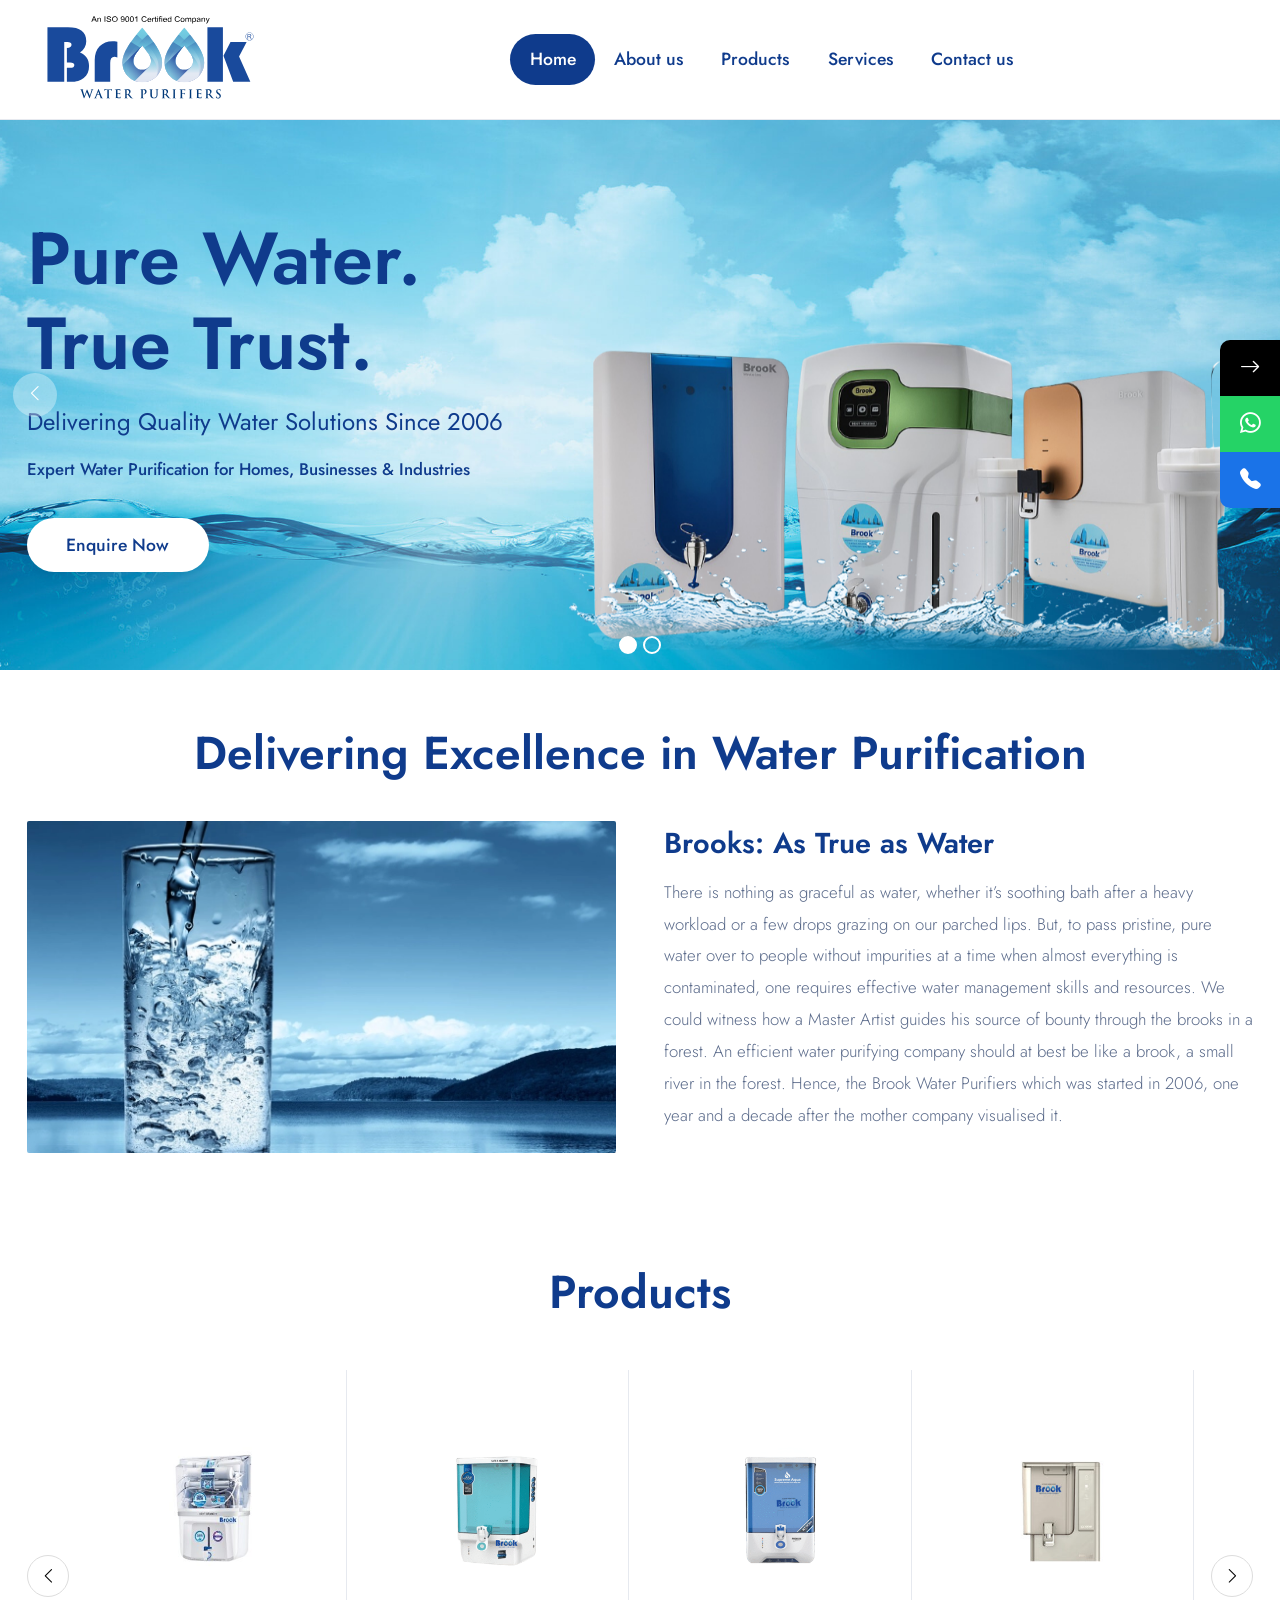
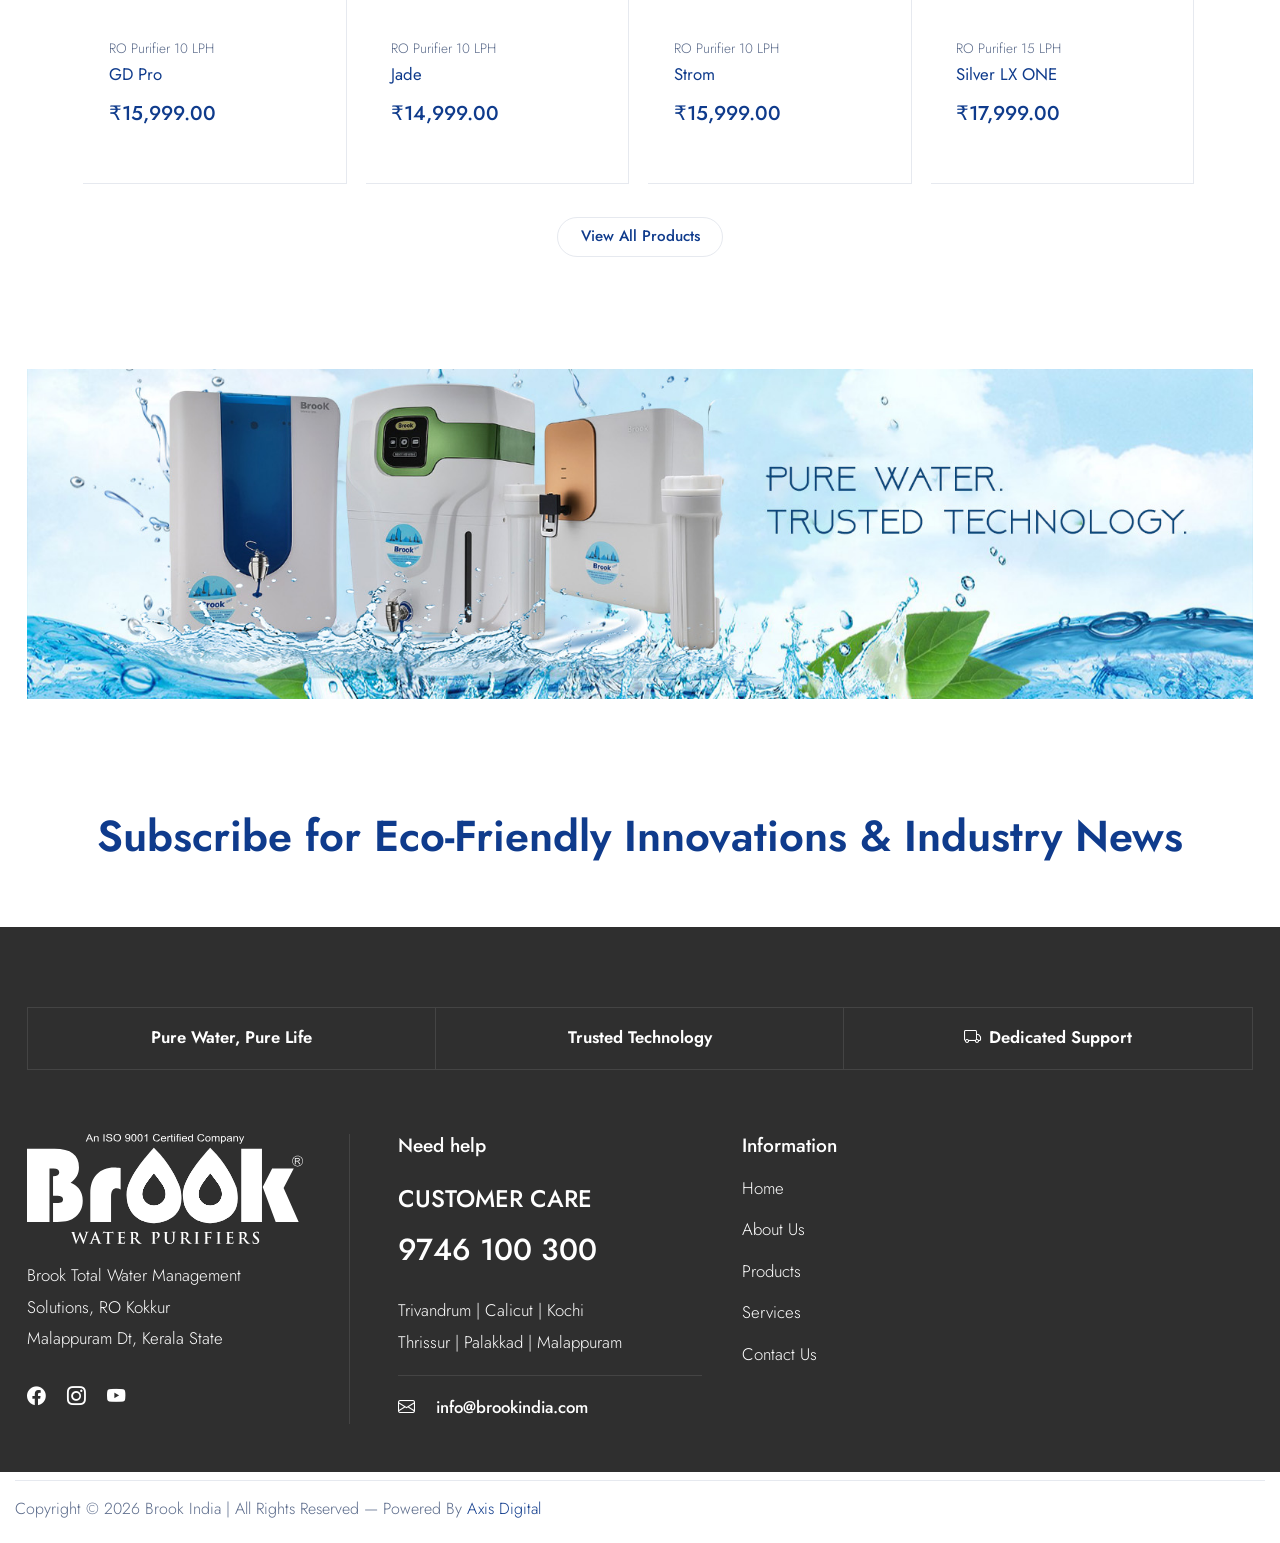
<file: index.html>
<!DOCTYPE html>
<html lang="en">
<head>
<meta charset="UTF-8"><meta name="viewport" content="width=device-width, initial-scale=1">
<!--SEO-->
<!-- SEO -->
<title>Brook Water Purifiers – RO Water Purifiers in Kerala | Since 2006</title>
<meta name="description" content="Brook Water Purifiers, Kerala – since 2006. RO purifiers, industrial RO plants, solar water heaters and swimming pool filters for homes, businesses and industries.">
<meta name="robots" content="index, follow">
<meta name="author" content="Brook Total Water Management Solutions">
<link rel="canonical" href="https://brookindia.com/">

<!-- Open Graph / Social Sharing -->
<meta property="og:title" content="Brook Water Purifiers – RO Water Purifiers in Kerala | Since 2006">
<meta property="og:description" content="Brook Water Purifiers, Kerala – since 2006. RO purifiers, industrial RO plants, solar water heaters and swimming pool filters for homes, businesses and industries.">
<meta property="og:image" content="https://brookindia.com/images/share-thumbnail.jpg">
<meta property="og:image:alt" content="Brook Water Purifiers">
<meta property="og:url" content="https://brookindia.com/">
<meta property="og:type" content="website">
<meta property="og:site_name" content="Brook Water Purifiers">
<meta property="og:locale" content="en_IN">

<!-- Twitter / X -->
<meta name="twitter:card" content="summary_large_image">
<meta name="twitter:title" content="Brook Water Purifiers – RO Water Purifiers in Kerala | Since 2006">
<meta name="twitter:description" content="Brook Water Purifiers, Kerala – since 2006. RO purifiers, industrial RO plants, solar water heaters and swimming pool filters for homes, businesses and industries.">
<meta name="twitter:image" content="https://brookindia.com/images/share-thumbnail.jpg">
<meta name="twitter:image:alt" content="Brook Water Purifiers">

<script type="application/ld+json">{"@context": "https://schema.org", "@type": "LocalBusiness", "name": "Brook Water Purifiers", "url": "https://brookindia.com/", "logo": "https://brookindia.com/images/logo/brook-logo-01.svg", "image": "https://brookindia.com/images/share-thumbnail.jpg", "telephone": "+91-9746100300", "email": "info@brookindia.com", "foundingDate": "2006", "description": "RO water purifiers, industrial RO plants, solar water heaters and swimming pool filters for homes, businesses and industries.", "address": {"@type": "PostalAddress", "streetAddress": "RO Kokkur", "addressLocality": "Malappuram", "addressRegion": "Kerala", "addressCountry": "IN"}}</script>
<!--/SEO-->
<link href="https://cdn.jsdelivr.net/npm/bootstrap@5.3.3/dist/css/bootstrap.min.css" rel="stylesheet">
<link href="https://cdn.jsdelivr.net/npm/bootstrap-icons@1.11.3/font/bootstrap-icons.min.css" rel="stylesheet">
<link href="https://fonts.googleapis.com/css2?family=Jost:wght@300;400;500;600&display=swap" rel="stylesheet">
<link href="css/style.css?v=20261028f" rel="stylesheet">
</head>
<body data-page="home">
<section class="hero-wrap">
  <div class="hero carousel slide carousel-fade" id="heroCar" data-bs-ride="carousel" data-bs-interval="4000" data-bs-pause="false">
    <div class="carousel-indicators">
      <button data-bs-target="#heroCar" data-bs-slide-to="0" class="active" aria-label="Slide 1"></button>
      <button data-bs-target="#heroCar" data-bs-slide-to="1" aria-label="Slide 2"></button>
    </div>
    <div class="carousel-inner">
      <div class="carousel-item active"><div class="item"><div class="container"><div class="hero-copy">
        <h1>Pure Water.<br>True Trust.</h1><p class="sub">Delivering Quality Water Solutions Since 2006</p>
        <p class="tag">Expert Water Purification for Homes, Businesses &amp; Industries</p><a href="contact.html" class="btn btn-white">Enquire Now</a>
      </div></div></div></div>
      <div class="carousel-item"><div class="item"><div class="container"><div class="hero-copy">
        <h1>Pure Water.<br>True Trust.</h1><p class="sub">Delivering Quality Water Solutions Since 2006</p>
        <p class="tag">Expert Water Purification for Homes, Businesses &amp; Industries</p><a href="contact.html" class="btn btn-white">Enquire Now</a>
      </div></div></div></div>
    </div>
    <button class="carousel-control-prev" type="button" data-bs-target="#heroCar" data-bs-slide="prev" aria-label="Previous"><span><i class="bi bi-chevron-left"></i></span></button>
    <button class="carousel-control-next" type="button" data-bs-target="#heroCar" data-bs-slide="next" aria-label="Next"><span><i class="bi bi-chevron-right"></i></span></button>
  </div>
  <img class="hero-const" src="images/banner/banner-img-const.png" alt="Brook water purifiers">
</section>

<section class="section"><div class="container">
  <h2 class="section-h">Delivering Excellence in Water Purification</h2>
  <div class="row about-row align-items-center g-5">
    <div class="col-lg-6"><img src="images/about.webp" alt="Pure water"></div>
    <div class="col-lg-6"><h3>Brooks: As True as Water</h3>
      <p>There is nothing as graceful as water, whether it’s soothing bath after a heavy workload or a few drops grazing on our parched lips. But, to pass pristine, pure water over to people without impurities at a time when almost everything is contaminated, one requires effective water management skills and resources. We could witness how a Master Artist guides his source of bounty through the brooks in a forest. An efficient water purifying company should at best be like a brook, a small river in the forest. Hence, the Brook Water Purifiers which was started in 2006, one year and a decade after the mother company visualised it.</p></div>
  </div>
</div></section>


<!-- Homepage-only Product Carousel -->
<section class="section products-section" id="homeProducts">
  <div class="container">
    <h2 class="section-h">Products</h2>
    <div class="home-product-carousel">
      <button
        type="button"
        class="home-product-nav prev"
        id="homeProductPrev"
        aria-label="Previous products">
        <i class="bi bi-chevron-left"></i>
      </button>

      <div class="home-product-viewport" id="homeProductViewport">
        <div class="home-product-track" id="homeProductTrack"></div>
      </div>

      <button
        type="button"
        class="home-product-nav next"
        id="homeProductNext"
        aria-label="Next products">
        <i class="bi bi-chevron-right"></i>
      </button>
    </div>

    <div class="text-center mt-4">
      <a href="products.html" class="btn-pill">View All Products</a>
    </div>
  </div>
</section>
<!-- End Homepage-only Product Carousel -->

<section class="section"><div class="container"><div class="banner"></div></div></section>

<section class="subscribe"><div class="container position-relative">

  <h2>Subscribe for Eco-Friendly Innovations &amp; Industry News</h2>
</div></section>
<script src="https://cdn.jsdelivr.net/npm/bootstrap@5.3.3/dist/js/bootstrap.bundle.min.js"></script>
<script src="js/layout.js"></script>
<script src="js/products.js"></script>
<script src="js/home-product-carousel.js"></script>
<script>document.getElementById("featured").innerHTML = PRODUCTS.filter(p => p.cat === "Industrial RO" || p.slug === "top-vessal-1354").map(p => cardHTML(p, true)).join("");</script>
</body>
</html>
</file>
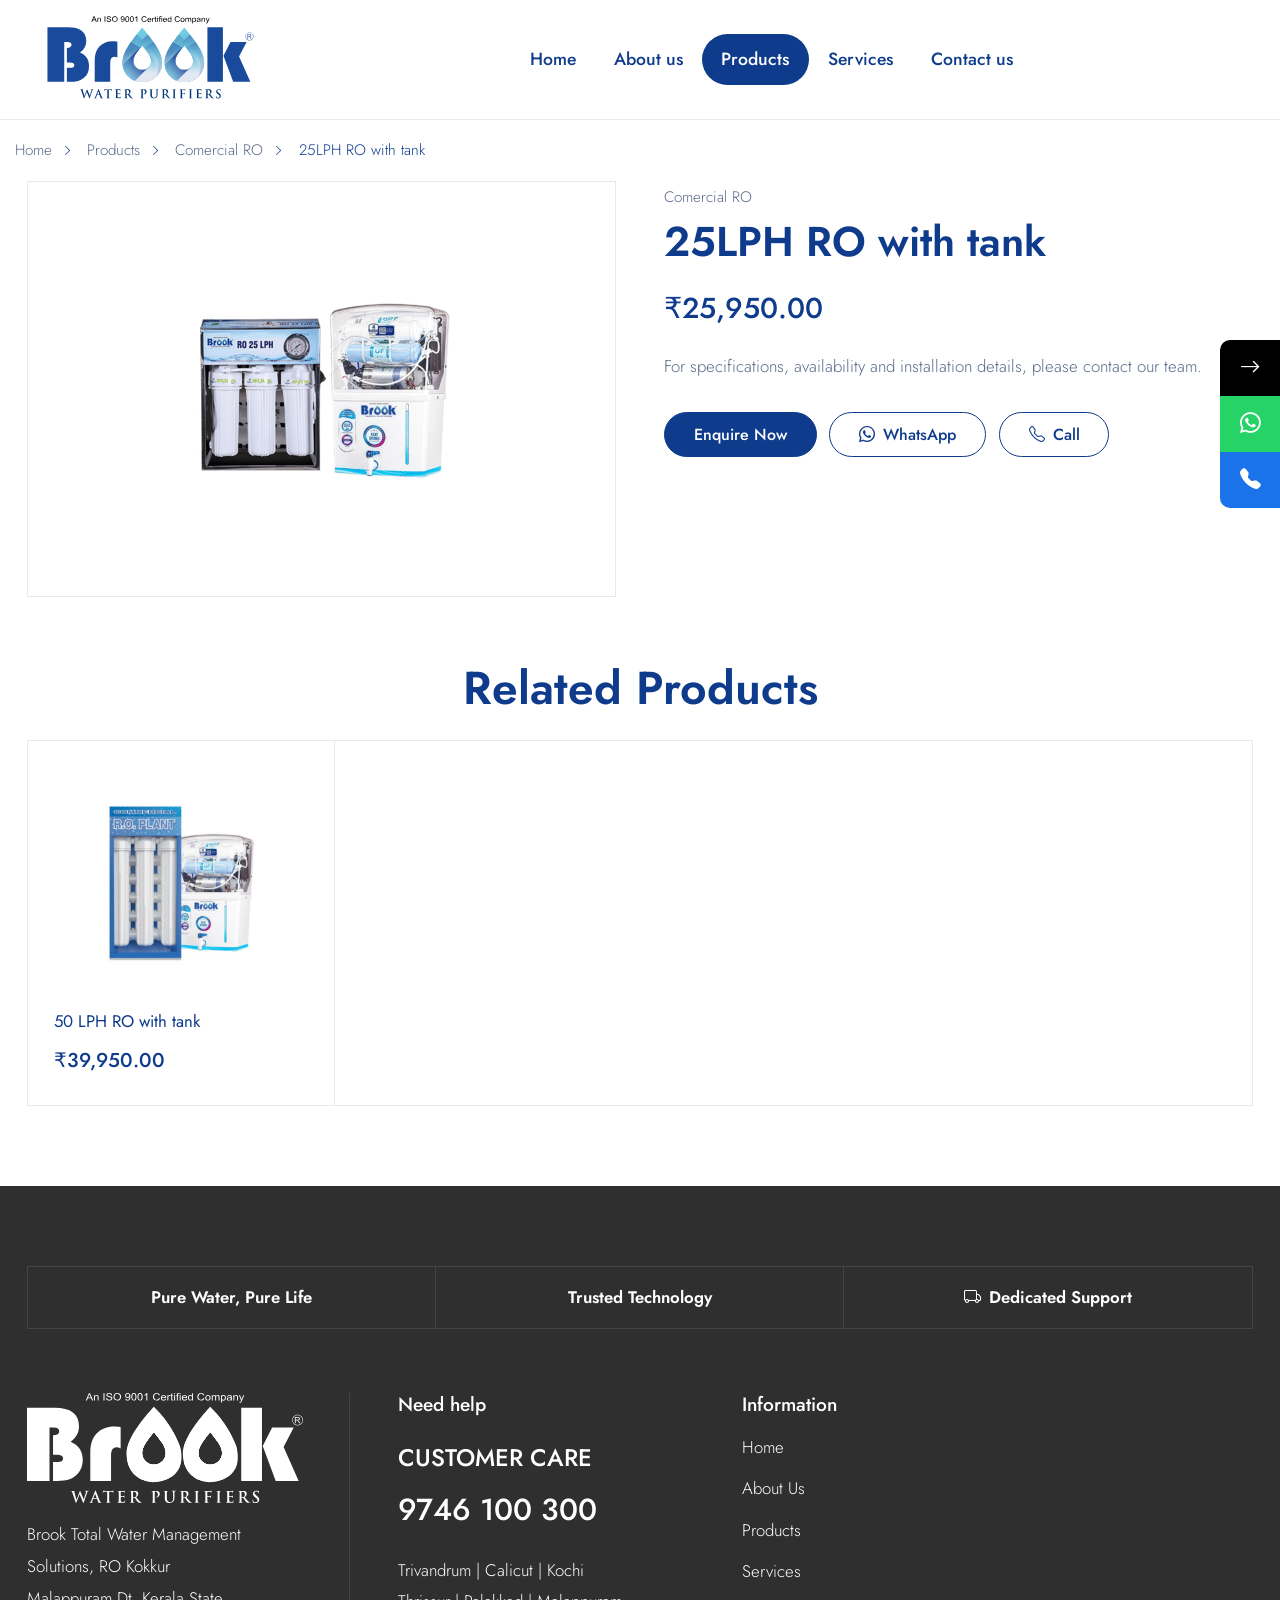
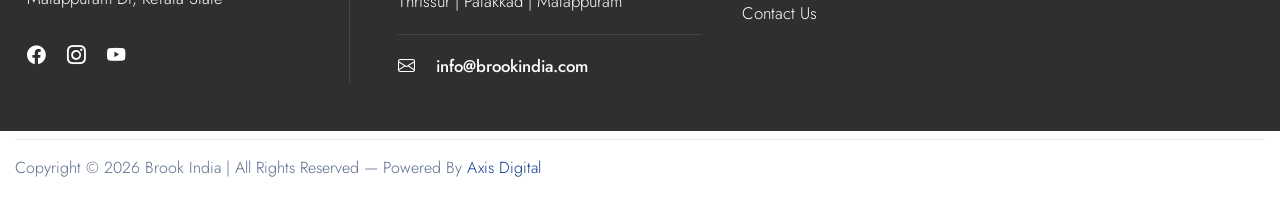
<file: product/25lph-ro/index.html>
<!DOCTYPE html>
<html lang="en">
<head>
<base href="../../">
<meta charset="UTF-8"><meta name="viewport" content="width=device-width, initial-scale=1">
<!--SEO-->
<!-- SEO -->
<title>25LPH RO with tank – Comercial RO | Brook Water Purifiers</title>
<meta name="description" content="25LPH RO with tank – Comercial RO from Brook Water Purifiers, Kerala. Price ₹25,950. Enquire for details, installation and service.">
<meta name="robots" content="index, follow">
<meta name="author" content="Brook Total Water Management Solutions">
<link rel="canonical" href="https://brookindia.com/product/25lph-ro/">

<!-- Open Graph / Social Sharing -->
<meta property="og:title" content="25LPH RO with tank – Comercial RO | Brook Water Purifiers">
<meta property="og:description" content="25LPH RO with tank – Comercial RO from Brook Water Purifiers, Kerala. Price ₹25,950. Enquire for details, installation and service.">
<meta property="og:image" content="https://brookindia.com/images/products/25LPH-RO-with-tank-350x350.png">
<meta property="og:image:alt" content="25LPH RO with tank">
<meta property="og:url" content="https://brookindia.com/product/25lph-ro/">
<meta property="og:type" content="product">
<meta property="og:site_name" content="Brook Water Purifiers">
<meta property="og:locale" content="en_IN">

<!-- Twitter / X -->
<meta name="twitter:card" content="summary_large_image">
<meta name="twitter:title" content="25LPH RO with tank – Comercial RO | Brook Water Purifiers">
<meta name="twitter:description" content="25LPH RO with tank – Comercial RO from Brook Water Purifiers, Kerala. Price ₹25,950. Enquire for details, installation and service.">
<meta name="twitter:image" content="https://brookindia.com/images/products/25LPH-RO-with-tank-350x350.png">
<meta name="twitter:image:alt" content="25LPH RO with tank">
<script type="application/ld+json">{"@context":"https://schema.org","@type":"Product","name":"25LPH RO with tank","image":"https://brookindia.com/images/products/25LPH-RO-with-tank-350x350.png","category":"Comercial RO","description":"25LPH RO with tank – Comercial RO from Brook Water Purifiers, Kerala. Price ₹25,950. Enquire for details, installation and service.","brand":{"@type":"Brand","name":"Brook"},"url":"https://brookindia.com/product/25lph-ro/","offers":{"@type":"Offer","priceCurrency":"INR","price":"25950","url":"https://brookindia.com/product/25lph-ro/","availability":"https://schema.org/InStock"}}</script>
<!--/SEO-->
<link href="https://cdn.jsdelivr.net/npm/bootstrap@5.3.3/dist/css/bootstrap.min.css" rel="stylesheet">
<link href="https://cdn.jsdelivr.net/npm/bootstrap-icons@1.11.3/font/bootstrap-icons.min.css" rel="stylesheet">
<link href="https://fonts.googleapis.com/css2?family=Jost:wght@300;400;500;600&display=swap" rel="stylesheet">
<link href="css/style.css?v=20261028f" rel="stylesheet">
</head>
<body data-page="products" data-slug="25lph-ro">
<div class="container crumbs">
  <a href="index.html">Home</a><i class="bi bi-chevron-right"></i>
  <a href="products.html">Products</a><i class="bi bi-chevron-right"></i>
  <a href="products.html" id="crumbCat">Category</a><i class="bi bi-chevron-right"></i>
  <span id="crumbName">Product</span>
</div>

<main class="container page">
  <div id="product"><p>Loading...</p></div>

  <section id="related" class="d-none">
    <h2 class="section-h">Related Products</h2>
    <div class="p-grid" id="relatedGrid"></div>
  </section>
</main>

<script src="https://cdn.jsdelivr.net/npm/bootstrap@5.3.3/dist/js/bootstrap.bundle.min.js"></script>
<script src="js/layout.js"></script>
<script src="js/products.js"></script>
<script src="js/product-page.js?v=3"></script>
</body>
</html>
</file>
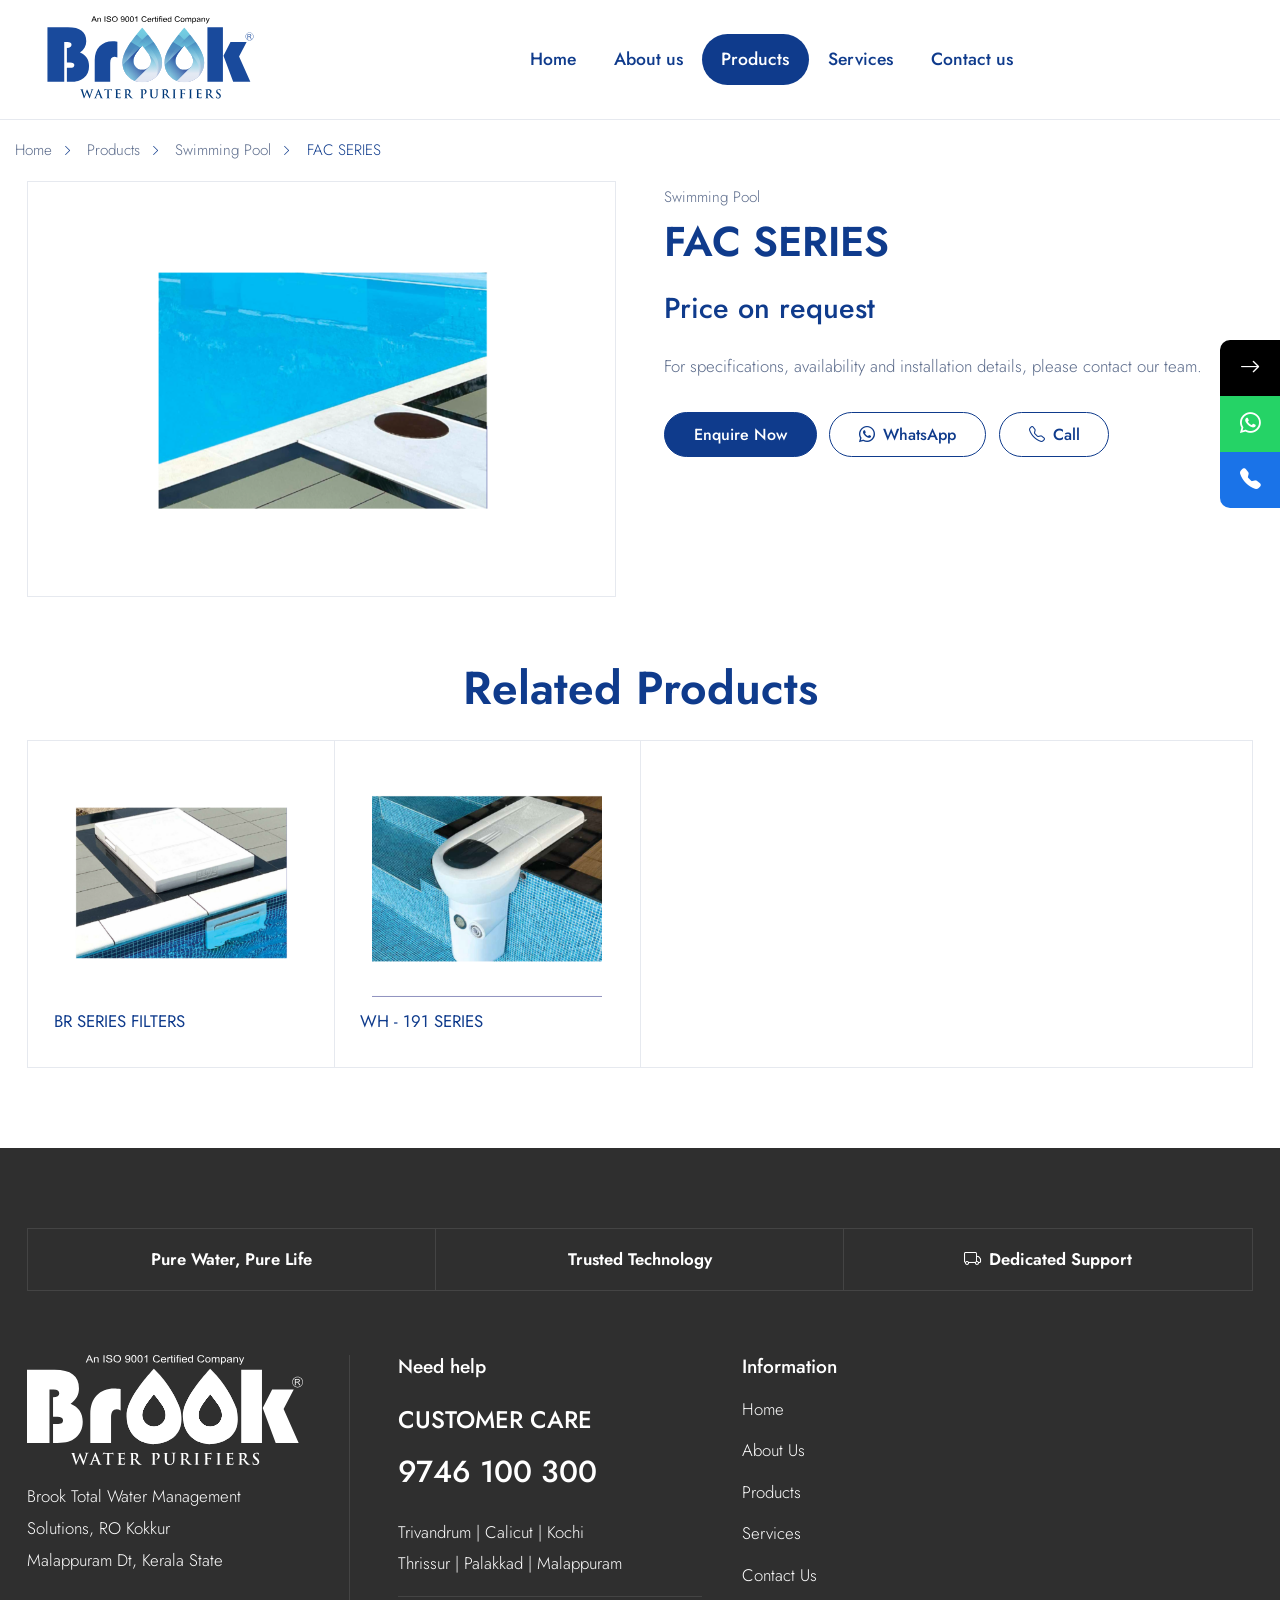
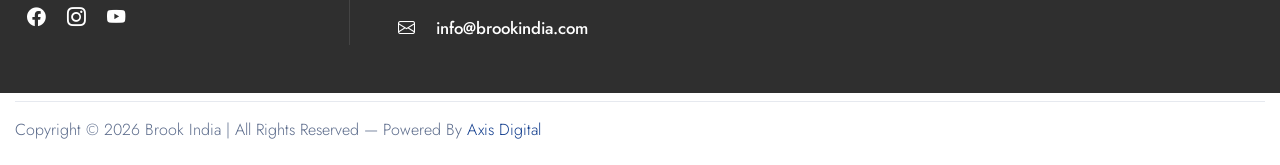
<file: product/fac-series/index.html>
<!DOCTYPE html>
<html lang="en">
<head>
<base href="../../">
<meta charset="UTF-8"><meta name="viewport" content="width=device-width, initial-scale=1">
<!--SEO-->
<!-- SEO -->
<title>FAC SERIES – Swimming Pool | Brook Water Purifiers</title>
<meta name="description" content="FAC SERIES – Swimming Pool from Brook Water Purifiers, Kerala. Enquire for details, installation and service.">
<meta name="robots" content="index, follow">
<meta name="author" content="Brook Total Water Management Solutions">
<link rel="canonical" href="https://brookindia.com/product/fac-series/">

<!-- Open Graph / Social Sharing -->
<meta property="og:title" content="FAC SERIES – Swimming Pool | Brook Water Purifiers">
<meta property="og:description" content="FAC SERIES – Swimming Pool from Brook Water Purifiers, Kerala. Enquire for details, installation and service.">
<meta property="og:image" content="https://brookindia.com/images/products/s5-350x350.png">
<meta property="og:image:alt" content="FAC SERIES">
<meta property="og:url" content="https://brookindia.com/product/fac-series/">
<meta property="og:type" content="product">
<meta property="og:site_name" content="Brook Water Purifiers">
<meta property="og:locale" content="en_IN">

<!-- Twitter / X -->
<meta name="twitter:card" content="summary_large_image">
<meta name="twitter:title" content="FAC SERIES – Swimming Pool | Brook Water Purifiers">
<meta name="twitter:description" content="FAC SERIES – Swimming Pool from Brook Water Purifiers, Kerala. Enquire for details, installation and service.">
<meta name="twitter:image" content="https://brookindia.com/images/products/s5-350x350.png">
<meta name="twitter:image:alt" content="FAC SERIES">
<script type="application/ld+json">{"@context":"https://schema.org","@type":"Product","name":"FAC SERIES","image":"https://brookindia.com/images/products/s5-350x350.png","category":"Swimming Pool","description":"FAC SERIES – Swimming Pool from Brook Water Purifiers, Kerala. Enquire for details, installation and service.","brand":{"@type":"Brand","name":"Brook"},"url":"https://brookindia.com/product/fac-series/"}</script>
<!--/SEO-->
<link href="https://cdn.jsdelivr.net/npm/bootstrap@5.3.3/dist/css/bootstrap.min.css" rel="stylesheet">
<link href="https://cdn.jsdelivr.net/npm/bootstrap-icons@1.11.3/font/bootstrap-icons.min.css" rel="stylesheet">
<link href="https://fonts.googleapis.com/css2?family=Jost:wght@300;400;500;600&display=swap" rel="stylesheet">
<link href="css/style.css?v=20261028f" rel="stylesheet">
</head>
<body data-page="products" data-slug="fac-series">
<div class="container crumbs">
  <a href="index.html">Home</a><i class="bi bi-chevron-right"></i>
  <a href="products.html">Products</a><i class="bi bi-chevron-right"></i>
  <a href="products.html" id="crumbCat">Category</a><i class="bi bi-chevron-right"></i>
  <span id="crumbName">Product</span>
</div>

<main class="container page">
  <div id="product"><p>Loading...</p></div>

  <section id="related" class="d-none">
    <h2 class="section-h">Related Products</h2>
    <div class="p-grid" id="relatedGrid"></div>
  </section>
</main>

<script src="https://cdn.jsdelivr.net/npm/bootstrap@5.3.3/dist/js/bootstrap.bundle.min.js"></script>
<script src="js/layout.js"></script>
<script src="js/products.js"></script>
<script src="js/product-page.js?v=3"></script>
</body>
</html>
</file>
<file: css/style.css>
:root{--navy:#0f3b8c;--text:#5a6a8a;--teal:#0d8fc4;--dark:#2f2f2f;--line:#e6e9ef;--red:#e3000f}
body{font-family:'Jost',sans-serif;color:var(--text);font-weight:300;font-size:1.05rem;line-height:1.9;padding-top:0}
h1,h2,h3,h4,h5{color:var(--navy);font-weight:600;font-family:'Jost',sans-serif}
a{text-decoration:none;color:var(--navy)}
.container{max-width:1250px}
/* header */
.site-header{background:#fff;border-bottom:1px solid var(--line);position:sticky;top:0;z-index:1040}
.site-header .navbar{padding:.4rem 0}
.site-header .navbar-brand img{height:96px;width:auto}
.site-header .nav-link{color:var(--navy);font-weight:500;font-size:1.1rem;padding:.55rem 1.2rem!important;border-radius:50px}
.site-header .nav-link.active{background:var(--navy);color:#fff}
.site-header .nav-link:hover:not(.active){color:var(--teal)}
.search-btn{display:none;border:0;background:none;color:var(--teal);font-size:1.4rem} /* search icon hidden; remove display:none to show it again */
.search-bar{display:none;border-top:1px solid var(--line);padding:.8rem 0;background:#fff}
.search-bar.open{display:block}
.navbar-toggler{border:0;font-size:1.8rem;color:var(--navy)}
@media(max-width:991px){.site-header .navbar-brand img{height:70px}.site-header .nav-link{border-radius:8px}}
/* breadcrumb */
.crumbs{padding:1rem 0;font-size:.95rem}
.crumbs a{color:var(--text)}
.crumbs i{font-size:.7rem;margin:0 .6rem;color:var(--navy)}
.crumbs span{color:var(--navy)}
.page-title{font-size:clamp(2.4rem,5vw,4rem);line-height:1.15;margin:.6rem 0 1.5rem}
.page{padding-bottom:5rem}
/* hero */
.hero-wrap{position:relative;overflow:hidden;background:url('../images/banner/hero-bg.jpg') center/cover no-repeat,linear-gradient(180deg,#a6dcf3 0%,#62bde6 50%,#1d8ccb 100%)}
.hero .item{min-height:550px;display:flex;align-items:center;position:relative;z-index:3}
.hero-copy{max-width:46%}
.hero-const{position:absolute;right:2%;bottom:0;width:min(54%,800px);height:auto;z-index:2;pointer-events:none}
.hero .carousel-control-prev,.hero .carousel-control-next{z-index:4;width:70px;opacity:1}
.hero .carousel-control-prev span,.hero .carousel-control-next span{width:44px;height:44px;border-radius:50%;background:rgba(255,255,255,.35);display:grid;place-items:center;color:#fff;font-size:1.1rem}
.hero .carousel-indicators{z-index:4}
@media(max-width:991px){.hero-copy{max-width:100%}.hero .item{min-height:auto;padding:3rem 0 1rem}.hero-const{position:relative;display:block;right:auto;width:92%;margin:0 auto}}
.hero h1{font-size:clamp(2.6rem,6vw,4.6rem);line-height:1.15;margin-bottom:.8rem}
.hero .sub{font-size:1.5rem;color:var(--navy);margin:0;font-weight:400}
.hero .tag{font-weight:500;color:var(--navy);margin:.6rem 0 2rem}
.btn-white{background:#fff;color:var(--navy);font-weight:500;border-radius:50px;padding:.8rem 2.4rem;font-size:1.1rem;box-shadow:0 4px 14px rgba(0,0,0,.08)}
.btn-white:hover{background:var(--navy);color:#fff}
.carousel-indicators [data-bs-target]{width:14px;height:14px;border-radius:50%;border:2px solid #fff;background:transparent;opacity:1}
.carousel-indicators .active{background:#fff}
.section{padding:3.5rem 0}
.section-h{text-align:center;font-size:clamp(1.9rem,3.6vw,2.9rem);margin-bottom:2.5rem}
.about-row img{width:100%;border-radius:2px}
.about-row h3{font-size:1.8rem;margin-bottom:1rem}
.btn-pill{display:inline-block;border:1px solid var(--line);border-radius:50px;padding:.3rem 1.4rem;font-size:.95rem;font-weight:500;color:var(--navy);background:#fff}
.btn-pill:hover{background:var(--navy);color:#fff}
.banner{min-height:330px;background:url('../images/pure-water.jpg') center/cover,#59b6e0;display:flex;align-items:center;justify-content:flex-end;padding:2rem 4rem}
.banner p{font-size:clamp(1.6rem,3.4vw,2.8rem);color:var(--navy);font-weight:300;letter-spacing:.04em;margin:0;line-height:1.3}
.subscribe{text-align:center;padding:3.5rem 0;position:relative}
.subscribe h2{font-size:clamp(1.7rem,3.4vw,2.7rem);position:relative}
.subscribe i.bg{position:absolute;font-size:6rem;color:#f1f3f7;top:0}
/* Hero slide animations */
@keyframes slideInLeft{from{opacity:0;transform:translateX(-90px)}to{opacity:1;transform:none}}
@keyframes slideInRight{from{opacity:0;transform:translateX(140px)}to{opacity:1;transform:none}}

.hero .carousel-item.active .hero-copy > *{animation:slideInLeft .8s ease both}
.hero .carousel-item.active .hero-copy h1{animation-delay:.1s}
.hero .carousel-item.active .hero-copy .sub{animation-delay:.25s}
.hero .carousel-item.active .hero-copy .tag{animation-delay:.4s}
.hero .carousel-item.active .hero-copy .btn{animation-delay:.55s}

.hero-const.animate{animation:slideInRight .9s ease both}

@media(prefers-reduced-motion:reduce){
  .hero .carousel-item.active .hero-copy > *,.hero-const.animate{animation:none}
}

/* products */
.p-grid{border:1px solid var(--line);display:grid;grid-template-columns:repeat(4,1fr)}
.p-grid.cols-3{grid-template-columns:repeat(3,1fr)}.p-grid.cols-2{grid-template-columns:repeat(2,1fr)}.p-grid.cols-1{grid-template-columns:1fr}
.p-card{padding:1.6rem;border-right:1px solid var(--line);border-bottom:1px solid var(--line);position:relative;margin:0 -1px -1px 0}
.p-card .hot{position:absolute;top:1.6rem;left:1.6rem;background:var(--red);color:#fff;font-size:.78rem;font-weight:500;padding:0 .8rem;border-radius:50px;line-height:1.5;z-index:1}
.p-img{height:230px;display:grid;place-items:center;margin-bottom:.8rem}
.p-img img{max-width:100%;max-height:230px;object-fit:contain}
.ph-icon{font-size:5rem;color:#c9d6ea}
.p-cat{font-size:.85rem;display:block;line-height:1.4;margin-bottom:.3rem}
.p-name{font-size:1.05rem;color:var(--navy);font-weight:400;line-height:1.45;margin:0 0 .5rem}
.p-price{font-size:1.25rem;color:var(--navy);font-weight:500}
@media(max-width:991px){.p-grid,.p-grid.cols-3{grid-template-columns:repeat(2,1fr)}}
@media(max-width:520px){.p-grid,.p-grid.cols-3,.p-grid.cols-2{grid-template-columns:1fr}}
.side h4{font-size:1.25rem;margin-bottom:1.2rem}
.side a{display:block;font-weight:500;font-size:1.15rem;padding:.55rem 0;line-height:1.4}
.side a.on,.side a:hover{color:var(--teal)}
.toolbar{background:#f1f3f7;border-radius:4px;display:flex;flex-wrap:wrap;align-items:center;margin-bottom:1.5rem;font-size:.95rem}
.toolbar>*{padding:.8rem 1.2rem}
.toolbar .views button{border:0;background:none;color:#8a96b0;font-size:1.3rem;padding:0 .5rem}
.toolbar .views button.on{color:var(--navy)}
.toolbar select{border:0;background:none;font-weight:600;color:var(--navy)}
.toolbar .views{background:#e8ebf2;align-self:stretch;display:flex;align-items:center}
/* lists */
.page ul.dots{padding-left:1.4rem}
.page ul.dots li{margin-bottom:.4rem}
.page ul.dots li::marker{color:var(--teal)}
.page h3.sec{font-size:1.8rem;margin:2.2rem 0 1rem}
.page p.lead2{font-size:1.15rem}
.scroll-row{display:flex;gap:1rem;overflow-x:auto;scroll-snap-type:x mandatory;padding-bottom:.8rem}
.scroll-row>*{flex:0 0 190px;height:270px;scroll-snap-align:start;background:#ffff;display:grid;place-items:center;overflow:hidden}
.scroll-row img{width:100%;height:100%;object-fit:cover}
.contact-pill{display:inline-block;border:1px solid var(--line);border-radius:50px;padding:.5rem 2rem;font-size:1.3rem;font-weight:500;margin:.8rem 0 1.4rem}
.map-big{width:100%;height:560px;border:0}
.social a{font-size:1.15rem;margin-right:1rem}
/* footer */
.site-footer{background:var(--dark);color:#fff;margin:0;padding:5rem 0 3rem}
.site-footer a{color:#fff}
.strip{display:grid;grid-template-columns:repeat(3,1fr);border:1px solid #444;text-align:center;font-weight:600;margin-bottom:4rem}
.strip div{padding:.9rem;border-right:1px solid #444}
.strip div:last-child{border:0}
.f-cols{display:grid;grid-template-columns:1.2fr 1.5fr 1fr 1fr;gap:2.5rem}
@media(max-width:991px){.f-cols{grid-template-columns:1fr 1fr}.strip{grid-template-columns:1fr}.strip div{border:0;border-bottom:1px solid #444}}
@media(max-width:560px){.f-cols{grid-template-columns:1fr}}
.site-footer h5{color:#fff;font-weight:500;font-size:1.2rem}
.site-footer .logo{height:110px;margin-bottom:1rem}
/* Mobile: slightly smaller footer logo with left padding */
@media(max-width:575px){
  .site-footer .logo{height:85px;padding-left:12px}
  /* address and social icons line up with the logo and match its width */
  .site-footer .logo + p{font-size:.93rem;line-height:1.7;padding-left:12px;margin-bottom:0}
  .site-footer .logo + p + .social{padding-left:12px}
  /* Information links (Home, About Us...) line up with the logo too */
  .site-footer .f-cols > div:nth-child(3){padding-left:12px}
}
.site-footer .col-mid{border-left:1px solid #444;padding-left:3rem}
.cc{font-size:1.5rem;font-weight:500;margin:1.2rem 0 0}
.cc-num{font-size:1.9rem;font-weight:500}
.f-mail{border-top:1px solid #444;margin-top:1rem;padding-top:1rem;font-weight:500}
.site-footer ul{list-style:none;padding:0}
.site-footer li{margin-bottom:.6rem}
.f-map{width:100%;height:180px;border:0}
.copy{padding:.8rem 0 1.2rem;font-size:1rem;border-top:1px solid var(--line);margin-top:.5rem}
.copy a{color:var(--navy)}
/* floating */
.side-fab{position:fixed;right:0;top:340px;z-index:1050;display:flex;flex-direction:column}
.side-fab a,.side-fab button{width:60px;height:56px;display:grid;place-items:center;color:#fff;font-size:1.3rem;border:0}
.side-fab .arrow{background:#000;border-radius:10px 0 0 0}
.side-fab .wa{background:#25d366}.side-fab .ph{background:#1a73e8;border-radius:0 0 0 10px}
.side-fab.closed .wa,.side-fab.closed .ph{display:none}
#toTop{position:fixed;right:10px;bottom:10px;width:50px;height:50px;border:0;background:#f1f3f7;color:var(--navy);font-size:1.3rem;opacity:0;pointer-events:none;transition:opacity .2s;z-index:1050}
#toTop.show{opacity:1;pointer-events:auto}
@media(max-width:575px){.side-fab a,.side-fab button{width:44px;height:44px;font-size:1.1rem}}
:focus-visible{outline:3px solid var(--teal);outline-offset:2px}





/* Homepage product carousel */
.home-product-carousel {
  position: relative;
  display: flex;
  align-items: center;
  gap: 12px;
}

.home-product-viewport {
  flex: 1;
  min-width: 0;
  overflow-x: auto;
  scroll-behavior: smooth;
  scrollbar-width: none;
  -ms-overflow-style: none;
}

.home-product-viewport::-webkit-scrollbar {
  display: none;
}

.home-product-track {
  display: flex;
  align-items: stretch;
  gap: 20px;
  padding: 10px 2px;
}

/* Show exactly 4 product cards in the visible area */
.home-product-track .p-card {
  flex: 0 0 calc((100% - 60px) / 4);
  min-width: 0;
}

/* Make product images bigger */
.home-product-track .p-img {
  width: 100%;
  height: 230px;
  display: flex;
  align-items: center;
  justify-content: center;
  overflow: hidden;
}

.home-product-track .p-img img {
  width: 100%;
  height: 100%;
  object-fit: contain;
  padding: 5px;
}

/* Navigation buttons */
.home-product-nav {
  flex: 0 0 42px;
  width: 42px;
  height: 42px;
  display: flex;
  align-items: center;
  justify-content: center;
  border: 1px solid #ddd;
  border-radius: 50%;
  background: #fff;
  cursor: pointer;
  z-index: 1;
}

.home-product-nav:hover {
  background: #f2f2f2;
}

/* Tablet: 3 products */
@media (max-width: 991px) {
  .home-product-track .p-card {
    flex-basis: calc((100% - 40px) / 3);
  }

  .home-product-track .p-img {
    height: 210px;
  }
}

/* Mobile: 2 products */
@media (max-width: 576px) {
  .home-product-carousel {
    gap: 6px;
  }

  .home-product-track {
    gap: 12px;
  }

  .home-product-track .p-card {
    flex-basis: calc((100% - 12px) / 2);
  }

  .home-product-track .p-img {
    height: 180px;
  }

  .home-product-nav {
    flex-basis: 32px;
    width: 32px;
    height: 32px;
  }
}

/* Awards and Certificates: separate sections, 3 columns each */
.doc-section{margin-bottom:3rem}
.doc-section h2{margin-bottom:1.5rem}
.doc-grid{
  display:grid;
  grid-template-columns:repeat(3,1fr);
  gap:20px;
}
.doc-grid img{
  display:block;
  width:100%;
  height:300px;
  object-fit:contain;
  padding:8px;
  background:#fff;
  border:1px solid #e5e5e5;
  border-radius:8px;
  cursor:zoom-in;
  transition:transform .25s ease, box-shadow .25s ease;
}
.doc-grid img:hover{transform:scale(1.03);box-shadow:0 5px 18px rgba(0,0,0,.15)}
@media (max-width:767.98px){.doc-grid{gap:12px}.doc-grid img{height:200px}}
@media (max-width:479.98px){.doc-grid{grid-template-columns:repeat(2,1fr)}.doc-grid img{height:170px}}

/* Full-screen image popup */
.image-popup {
  position: fixed;
  inset: 0;
  z-index: 99999;
  display: none;
  align-items: center;
  justify-content: center;
  padding: 50px 20px 20px;
  background: rgba(0, 0, 0, 0.88);
}

.image-popup.active {
  display: flex;
}

.image-popup img {
  display: block;
  max-width: 100%;
  max-height: 85vh;
  width: auto;
  height: auto;
  object-fit: contain;
  border-radius: 4px;
  cursor: default;
}

.popup-close {
  position: absolute;
  top: 12px;
  right: 22px;
  width: 44px;
  height: 44px;
  border: 0;
  border-radius: 50%;
  background: #fff;
  color: #111;
  font-size: 32px;
  line-height: 1;
  cursor: pointer;
}

.popup-close:hover {
  background: #e8e8e8;
}

/* Mobile */
@media (max-width: 575.98px) {
  .row.g-5 {
    --bs-gutter-y: 2rem;
  }




  .image-popup {
    padding: 50px 12px 12px;
  }

  .image-popup img {
    max-height: 80vh;
  }

  .popup-close {
    top: 10px;
    right: 12px;
    width: 40px;
    height: 40px;
  }
}


/* Single product page */
.pd-img{border:1px solid var(--line);display:grid;place-items:center;padding:2rem;min-height:340px}
.pd-img img{max-width:100%;max-height:460px;object-fit:contain}
.pd-img picture{display:block;width:100%;text-align:center}
.pd-img .ph-icon{font-size:6rem;color:var(--teal)}
.pd-cat{display:inline-block;font-size:.95rem;color:var(--text)}
.pd-cat:hover{color:var(--teal)}
.pd-name{font-size:clamp(1.8rem,3.4vw,2.6rem);line-height:1.25;margin:.2rem 0 .8rem}
.pd-price{font-size:1.8rem;color:var(--navy);font-weight:500;margin-bottom:1rem}
.pd-actions{display:flex;flex-wrap:wrap;gap:.8rem;margin-top:1.8rem}
.btn-pill-lg{border-radius:50px;padding:.6rem 1.8rem;font-weight:500}
#related{margin-top:4rem}
#related .section-h{margin-bottom:1.5rem}
.pd-actions .btn-primary{background:var(--navy);border-color:var(--navy)}
.pd-actions .btn-primary:hover{background:var(--teal);border-color:var(--teal)}
.pd-actions .btn-outline-primary{color:var(--navy);border-color:var(--navy)}
.pd-actions .btn-outline-primary:hover{background:var(--navy);color:#fff}

/* Mobile: bigger product images, less space around them, centered text */
@media (max-width: 576px) {
  /* Product cards (products page and home carousel) */
  .p-card { padding: .6rem .6rem 1rem; text-align: center; }
  .p-card .hot { top: .6rem; left: .6rem; }
  .p-img { height: 340px; margin-bottom: .4rem; }
  .p-img img { max-height: 340px; width: 100%; }

  /* Home page carousel (2 cards per row) */
  .home-product-track .p-card { padding: .4rem .4rem .8rem; }
  .home-product-track .p-img { height: 230px; margin-bottom: .3rem; }
  .home-product-track .p-img img { padding: 0; }

  /* Single product page: image fills the width */
  .pd-img { padding: .3rem; min-height: 0; }
  .pd-img img { max-height: 420px; width: 100%; object-fit: contain; }

  /* Single product page: category, title and price centered */
  .pd-cat { display: block; text-align: center; }
  .pd-name { text-align: center; }
  .pd-price { text-align: center; }
}

/* Side spacing for breadcrumb and copyright line on mobile */
@media (max-width: 575.98px) {
  .crumbs { padding-left: .75rem; padding-right: .75rem; }
  .copy { padding-left: .75rem; padding-right: .75rem; }
}

/* Hero: keep the carousel dots below the Enquire Now button */
@media (max-width: 991px) {
  .hero .item { padding-bottom: 3.5rem; }
  .hero .carousel-indicators { margin-bottom: 1rem; }
}

/* Mobile: a little bigger product images */
@media (max-width: 576px) {
  .p-img { height: 380px; }
  .p-img img { max-height: 380px; }
  .home-product-track .p-img { height: 260px; }
  .pd-img { padding: .2rem; }
  .pd-img img { max-height: 480px; }
}

@media (max-width: 575.98px) {
  .doc-grid {
    grid-template-columns: 1fr;   /* one image per row */
    gap: 16px;
  }

  .doc-grid img {
    height: auto;                 /* show the full image */
    max-height: 480px;
  }
}

/* Products page on mobile: categories on the left, products on the right, one per row */
@media (max-width: 575.98px) {
  /* keep the two columns side by side and shrink the gap between them */
  .row.g-5:has(> .side) {
    --bs-gutter-x: .75rem;
    --bs-gutter-y: 0;
    flex-wrap: nowrap;
  }
  .row.g-5 > .side { width: 34%; }
  .row.g-5 > .side + .col-lg-9 { width: 66%; }

  /* smaller category text so it fits the narrow left column */
  .side h4 { font-size: 1.05rem; margin-bottom: .8rem; }
  .side a { font-size: .95rem; padding: .45rem 0; }

  /* toolbar: hide the column buttons (not needed here) and tighten it */
  .toolbar .views { display: none; }
  .toolbar { font-size: .85rem; }
  .toolbar > * { padding: .6rem .8rem; }

  /* products: one per row, sized for the narrower right column */
  .p-grid,
  .p-grid.cols-2,
  .p-grid.cols-3,
  .p-grid.cols-4 { grid-template-columns: 1fr; }
  #grid .p-img { height: 230px; }
  #grid .p-img img { max-height: 230px; }
}


.toolbar > div:has(#show) { display: none; }
</file>
